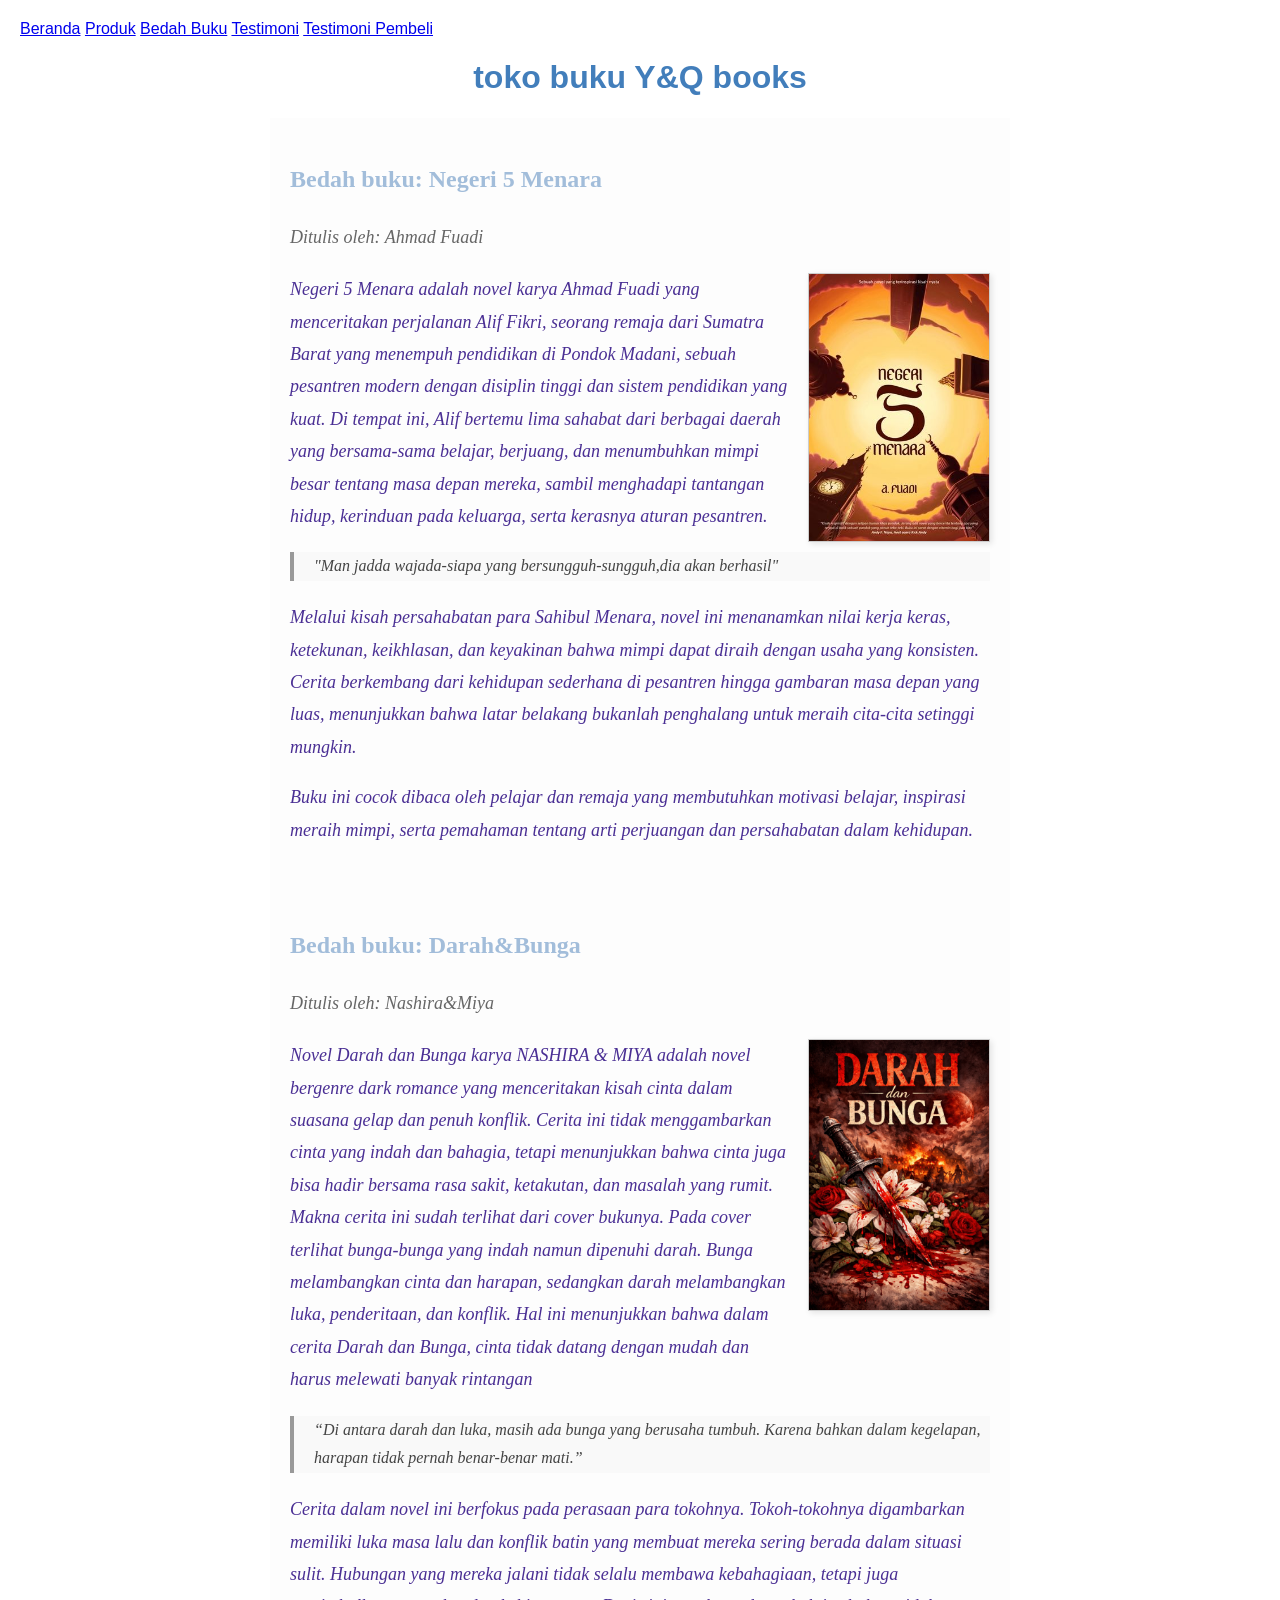
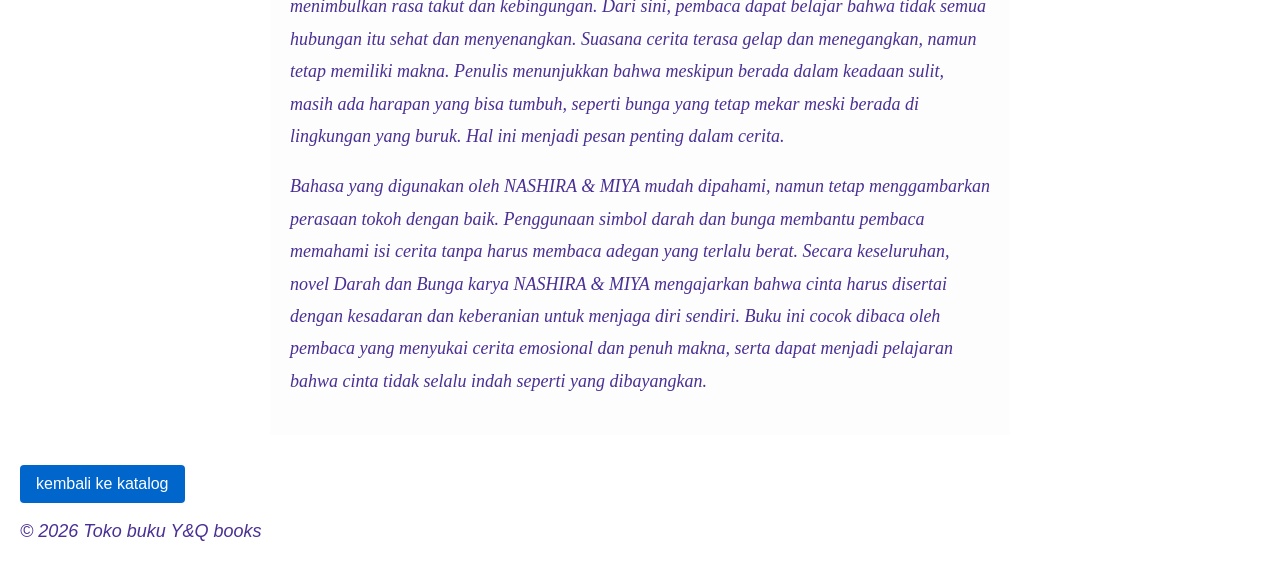
<file: bedah-buku.html>
<!DOCTYPE html>
<html lang="id">
<head>
<meta charset="UTF-8">
<meta name="viewport" content="width=device-width, initial-scale=1.0">
<title>Profil Usaha Buku</title>
<link rel="stylesheet" href="style.css" />
</head>
<body>
<nav>
<a href="index.html">Beranda</a>
<a href="produk.html">Produk</a>
<a href="bedah-buku.html">Bedah Buku</a>
<a href="testimoni.html">Testimoni</a>
<a href="tampil-testimoni.html">Testimoni Pembeli</a>
</nav>
<h1>toko buku Y&Q books</h1>
<section class="daftar-produk">
<main class="artikel">
    <h2>Bedah buku: Negeri 5 Menara</h2>
    <p class="penulis">Ditulis oleh: Ahmad Fuadi</p>
    <img src="/negri 5 menara.jpg" alt="sampul Negeri 5 Menara" class="sampul">
    <p> 
        Negeri 5 Menara adalah novel karya Ahmad Fuadi yang menceritakan perjalanan Alif Fikri, seorang remaja dari Sumatra Barat yang menempuh pendidikan di Pondok Madani, sebuah pesantren modern dengan disiplin tinggi dan sistem pendidikan yang kuat. Di tempat ini, Alif bertemu lima sahabat dari berbagai daerah yang bersama-sama belajar, berjuang, dan menumbuhkan mimpi besar tentang masa depan mereka, sambil menghadapi tantangan hidup, kerinduan pada keluarga, serta kerasnya aturan pesantren.
    </p>
    <blockquote>
        "Man jadda wajada-siapa yang bersungguh-sungguh,dia akan berhasil"
    </blockquote>
    <p>
        Melalui kisah persahabatan para Sahibul Menara, novel ini menanamkan nilai kerja keras, ketekunan, keikhlasan, dan keyakinan bahwa mimpi dapat diraih dengan usaha yang konsisten. Cerita berkembang dari kehidupan sederhana di pesantren hingga gambaran masa depan yang luas, menunjukkan bahwa latar belakang bukanlah penghalang untuk meraih cita-cita setinggi mungkin.
    </p>
    <p>
        Buku ini cocok dibaca oleh pelajar dan remaja yang membutuhkan motivasi belajar, inspirasi meraih mimpi, serta pemahaman tentang arti perjuangan dan persahabatan dalam kehidupan.
    </p>
    </section>
   <section class="daftar-produk">
<main class="artikel">
    <h2>Bedah buku: Darah&Bunga</h2>
    <p class="penulis">Ditulis oleh: Nashira&Miya</p>
    <img src="/darah&bunga.png" alt="sampul Darah&Bunga" class="sampul">
    <p> 
        Novel Darah dan Bunga karya NASHIRA & MIYA adalah novel bergenre dark romance yang menceritakan kisah cinta dalam suasana gelap dan penuh konflik. Cerita ini tidak menggambarkan cinta yang indah dan bahagia, tetapi menunjukkan bahwa cinta juga bisa hadir bersama rasa sakit, ketakutan, dan masalah yang rumit.

        Makna cerita ini sudah terlihat dari cover bukunya. Pada cover terlihat bunga-bunga yang indah namun dipenuhi darah. Bunga melambangkan cinta dan harapan, sedangkan darah melambangkan luka, penderitaan, dan konflik. Hal ini menunjukkan bahwa dalam cerita Darah dan Bunga, cinta tidak datang dengan mudah dan harus melewati banyak rintangan
    <blockquote>
        “Di antara darah dan luka, masih ada bunga yang berusaha tumbuh. Karena bahkan dalam kegelapan, harapan tidak pernah benar-benar mati.”
    </blockquote>
        
    <p>
        Cerita dalam novel ini berfokus pada perasaan para tokohnya. Tokoh-tokohnya digambarkan memiliki luka masa lalu dan konflik batin yang membuat mereka sering berada dalam situasi sulit. Hubungan yang mereka jalani tidak selalu membawa kebahagiaan, tetapi juga menimbulkan rasa takut dan kebingungan. Dari sini, pembaca dapat belajar bahwa tidak semua hubungan itu sehat dan menyenangkan.

        Suasana cerita terasa gelap dan menegangkan, namun tetap memiliki makna. Penulis menunjukkan bahwa meskipun berada dalam keadaan sulit, masih ada harapan yang bisa tumbuh, seperti bunga yang tetap mekar meski berada di lingkungan yang buruk. Hal ini menjadi pesan penting dalam cerita.
    </p>
    <p>
        Bahasa yang digunakan oleh NASHIRA & MIYA mudah dipahami, namun tetap menggambarkan perasaan tokoh dengan baik. Penggunaan simbol darah dan bunga membantu pembaca memahami isi cerita tanpa harus membaca adegan yang terlalu berat.

         Secara keseluruhan, novel Darah dan Bunga karya NASHIRA & MIYA mengajarkan bahwa cinta harus disertai dengan kesadaran dan keberanian untuk menjaga diri sendiri. Buku ini cocok dibaca oleh pembaca yang menyukai cerita emosional dan penuh makna, serta dapat menjadi pelajaran bahwa cinta tidak selalu indah seperti yang dibayangkan.
    </p>
    </section>
   

    <a href="produk.html" class="btn-kembali"> kembali ke katalog</a>
</main>
<footer>
    <p>&copy; 2026 Toko buku Y&Q books</p>
</footer>

</body>

</html>
</file>
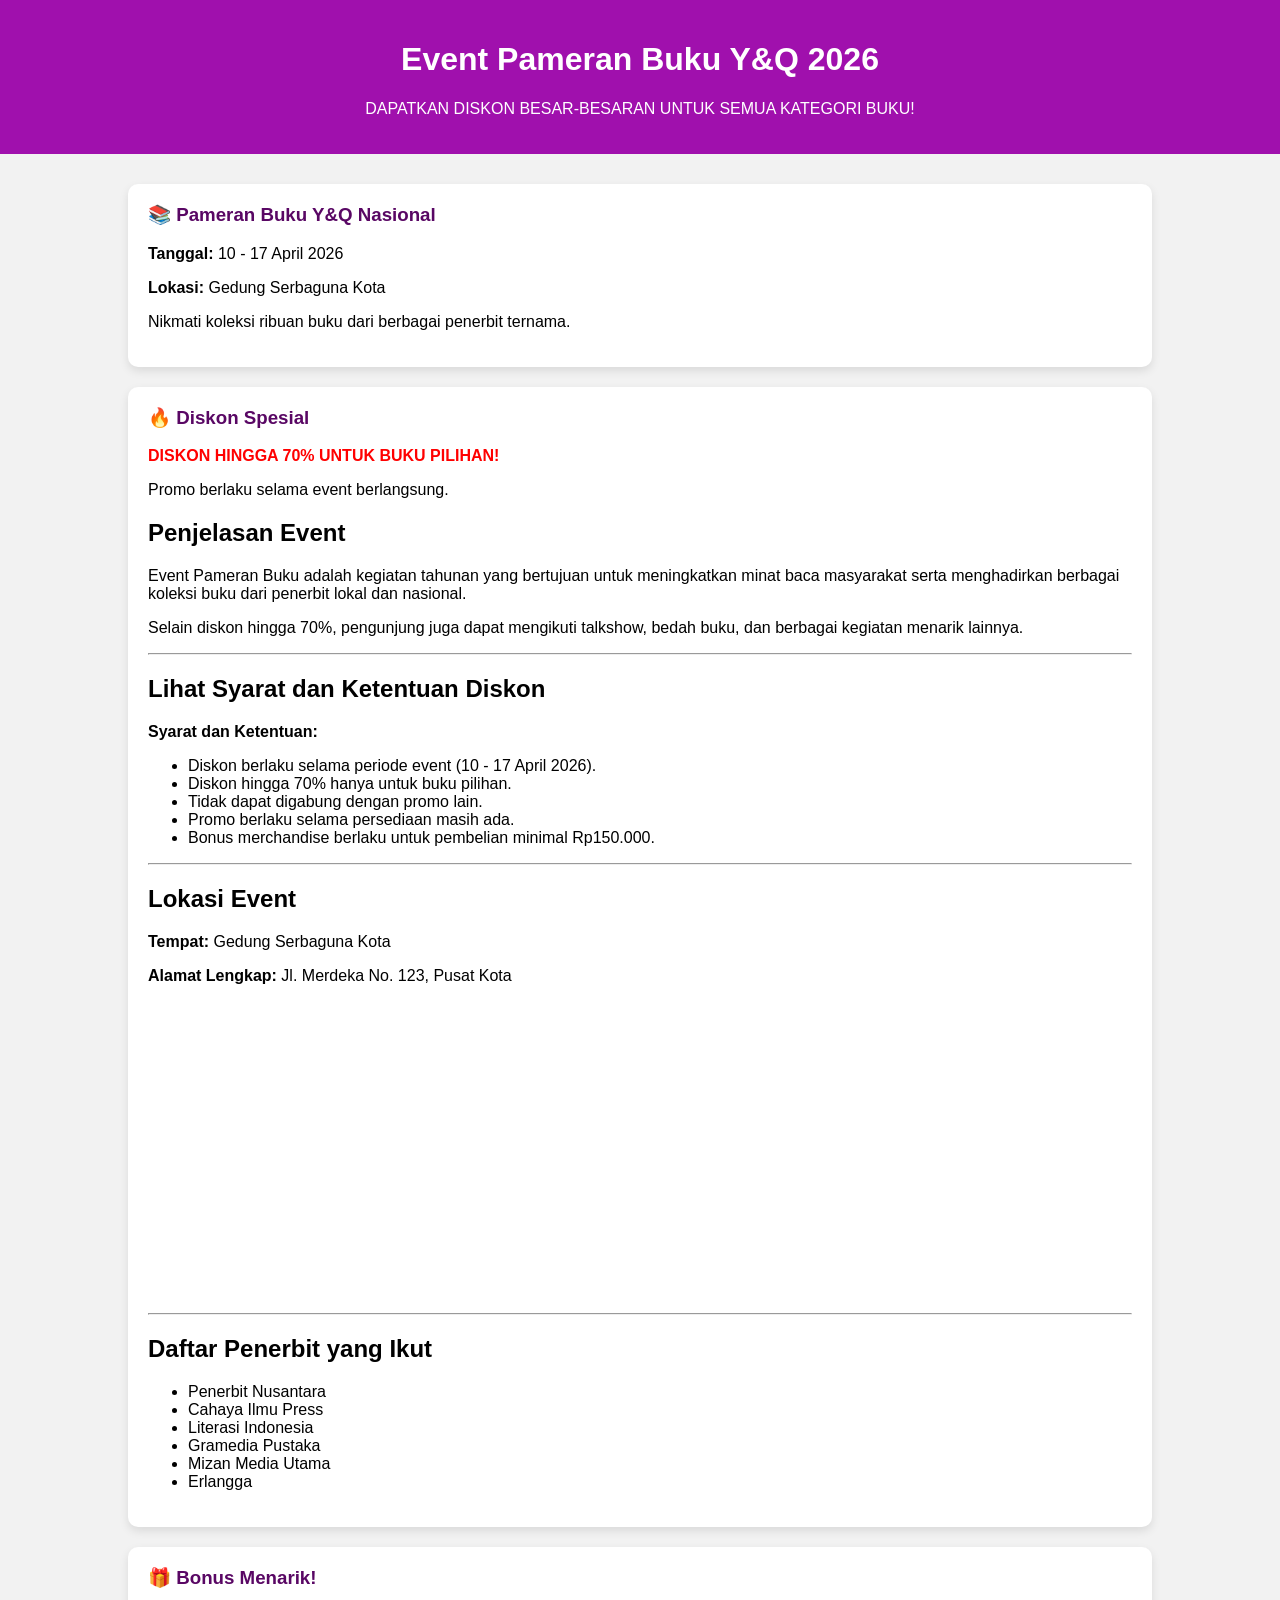
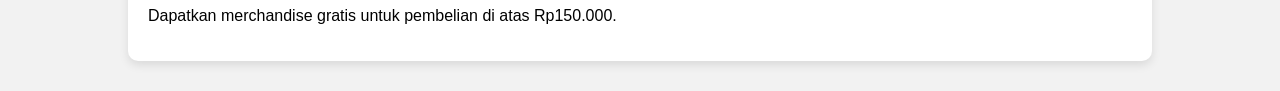
<file: event.html>
<!DOCTYPE html>
<html lang="id">
<head>
    <meta charset="UTF-8">
    <title>Event Pameran Buku Y&Q</title>
    <style>
        body {
            font-family: Arial, sans-serif;
            background-color: #f2f2f2;
            margin: 0;
            padding: 0;
        }

        .header {
            background-color: rgb(160, 16, 173);
            color: white;
            text-align: center;
            padding: 20px;
        }

        .container {
            width: 80%;
            margin: 30px auto;
        }

        .card {
            background: white;
            padding: 20px;
            margin-bottom: 20px;
            border-radius: 10px;
            box-shadow: 0 4px 10px rgba(0,0,0,0.1);
        }

        .card h3 {
            margin-top: 0;
            color: rgb(89, 7, 100);
        }

        .highlight {
            color: red;
            font-weight: bold;
        }

        .btn {
            display: inline-block;
            margin-top: 10px;
            padding: 10px 15px;
            background: rgb(89, 7, 100);
            color: white;
            text-decoration: none;
            border-radius: 5px;
        }

        .btn:hover {
            background: darkblue;
        }
    </style>
</head>
<body>

    <div class="header">
        <h1>Event Pameran Buku Y&Q 2026</h1>
        <p>DAPATKAN DISKON BESAR-BESARAN UNTUK SEMUA KATEGORI BUKU!</p>
    </div>

    <div class="container">

        <div class="card">
            <h3>📚 Pameran Buku Y&Q Nasional</h3>
            <p><b>Tanggal:</b> 10 - 17 April 2026</p>
            <p><b>Lokasi:</b> Gedung Serbaguna Kota</p>
            <p>Nikmati koleksi ribuan buku dari berbagai penerbit ternama.</p>
        </div>

        <div class="card">
            <h3>🔥 Diskon Spesial</h3>
            <p class="highlight">DISKON HINGGA 70% UNTUK BUKU PILIHAN!</p>
            <p>Promo berlaku selama event berlangsung.</p>
<h2>Penjelasan Event</h2>
<p>
Event Pameran Buku adalah kegiatan tahunan yang bertujuan
untuk meningkatkan minat baca masyarakat serta menghadirkan
berbagai koleksi buku dari penerbit lokal dan nasional.
</p>

<p>
Selain diskon hingga 70%, pengunjung juga dapat mengikuti
talkshow, bedah buku, dan berbagai kegiatan menarik lainnya.
</p>
<hr>

<h2>Lihat Syarat dan Ketentuan Diskon</h2>

<p><b>Syarat dan Ketentuan:</b></p>

<ul>
    <li>Diskon berlaku selama periode event (10 - 17 April 2026).</li>
    <li>Diskon hingga 70% hanya untuk buku pilihan.</li>
    <li>Tidak dapat digabung dengan promo lain.</li>
    <li>Promo berlaku selama persediaan masih ada.</li>
    <li>Bonus merchandise berlaku untuk pembelian minimal Rp150.000.</li>
</ul>
<hr>

<h2>Lokasi Event</h2>

<p><b>Tempat:</b> Gedung Serbaguna Kota</p>
<p><b>Alamat Lengkap:</b> Jl. Merdeka No. 123, Pusat Kota</p>

<!-- Google Maps -->
<iframe 
    src="https://www.google.com/maps?q=Gedung+Serbaguna&output=embed"
    width="100%" 
    height="300" 
    style="border:0; border-radius:10px;"
    allowfullscreen=""
    loading="lazy">
</iframe>
<hr>

<h2>Daftar Penerbit yang Ikut</h2>

<ul>
    <li>Penerbit Nusantara</li>
    <li>Cahaya Ilmu Press</li>
    <li>Literasi Indonesia</li>
    <li>Gramedia Pustaka</li>
    <li>Mizan Media Utama</li>
    <li>Erlangga</li>
</ul>
        </div>

        <div class="card">
            <h3>🎁 Bonus Menarik!</h3>
            <p>Dapatkan merchandise gratis untuk pembelian di atas Rp150.000.</p>
        </div>

    </div>

</body>
</html>
</file>
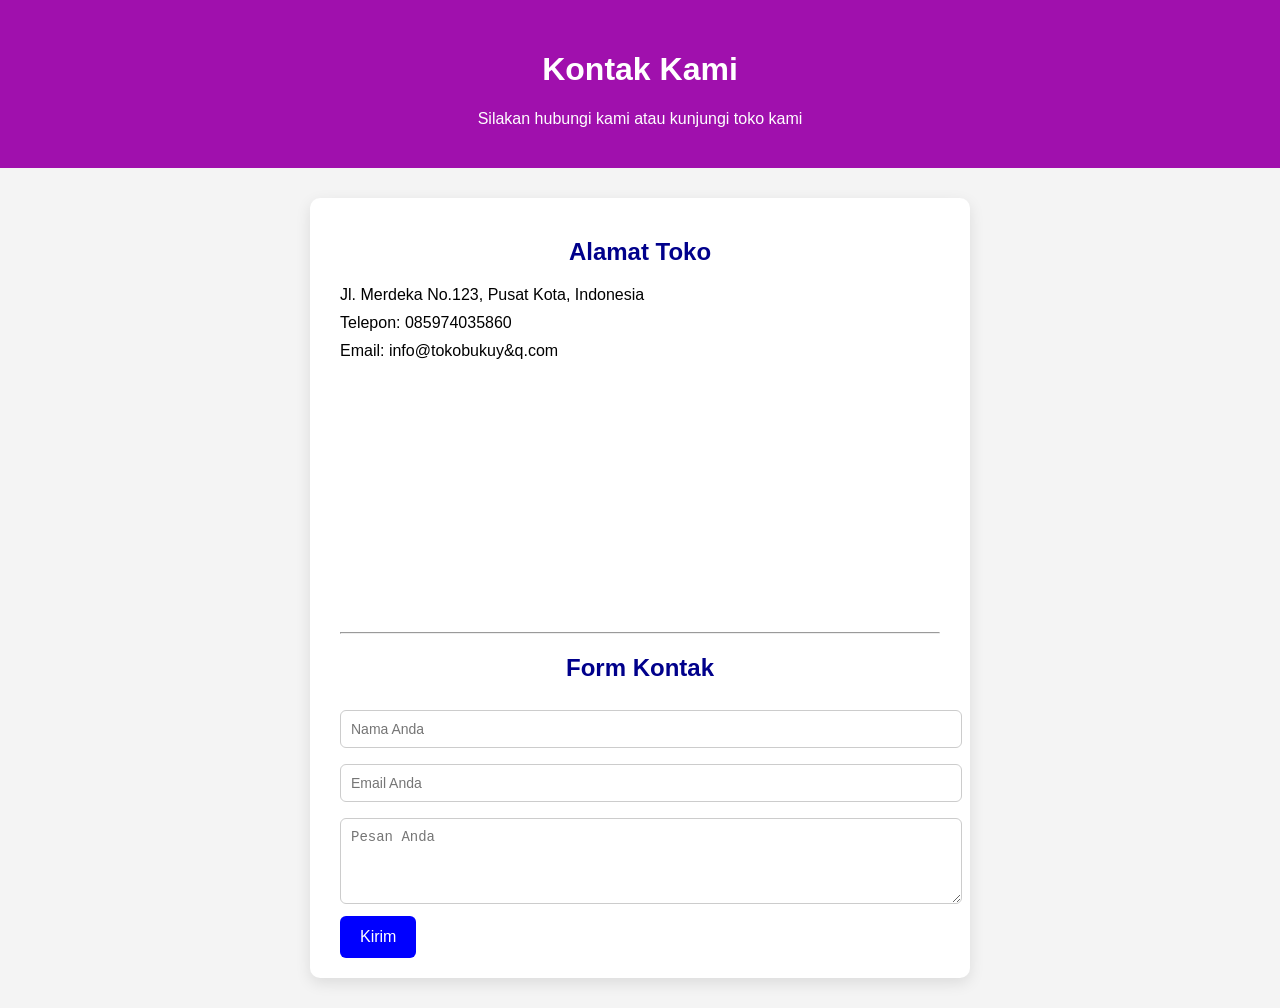
<file: kontak.html>
<!DOCTYPE html>
<html lang="id">
<head>
<meta charset="UTF-8">
<title>Kontak Kami</title>
<style>
body {
    font-family: Arial, sans-serif;
    background: #f4f4f4;
    margin: 0;
    padding: 0;
}

.header {
    background: rgb(160, 16, 173);
    color: white;
    text-align: center;
    padding: 30px 20px;
}

.container {
    width: 90%;
    max-width: 600px;
    margin: 30px auto;
    background: white;
    padding: 20px 30px;
    border-radius: 10px;
    box-shadow: 0 5px 15px rgba(0,0,0,0.1);
}

h2 {
    color: darkblue;
    text-align: center;
}

p {
    margin: 10px 0;
}

/* Form styling */
input, textarea {
    width: 100%;
    padding: 10px;
    margin: 8px 0;
    border-radius: 6px;
    border: 1px solid #ccc;
    font-size: 14px;
}

button {
    background: blue;
    color: white;
    border: none;
    padding: 12px 20px;
    border-radius: 6px;
    cursor: pointer;
    font-size: 16px;
}

button:hover {
    background: darkblue;
}

/* Maps styling */
iframe {
    width: 100%;
    height: 250px;
    border: 0;
    border-radius: 10px;
}
</style>
</head>
<body>

<div class="header">
    <h1>Kontak Kami</h1>
    <p>Silakan hubungi kami atau kunjungi toko kami</p>
</div>

<div class="container">

    <h2>Alamat Toko</h2>
    <p>Jl. Merdeka No.123, Pusat Kota, Indonesia</p>
    <p>Telepon: 085974035860</p>
    <p>Email: info@tokobukuy&q.com</p>

    <!-- Google Maps -->
    <iframe 
        src="https://www.google.com/maps?q=Jl.+Merdeka+No.123,+Pusat+Kota&output=embed" 
        allowfullscreen="" 
        loading="lazy">
    </iframe>

    <hr>

    <h2>Form Kontak</h2>
    <form>
        <input type="text" placeholder="Nama Anda" required>
        <input type="email" placeholder="Email Anda" required>
        <textarea rows="4" placeholder="Pesan Anda" required></textarea>
        <button type="submit">Kirim</button>
    </form>

</div>

</body>
</html>
</file>
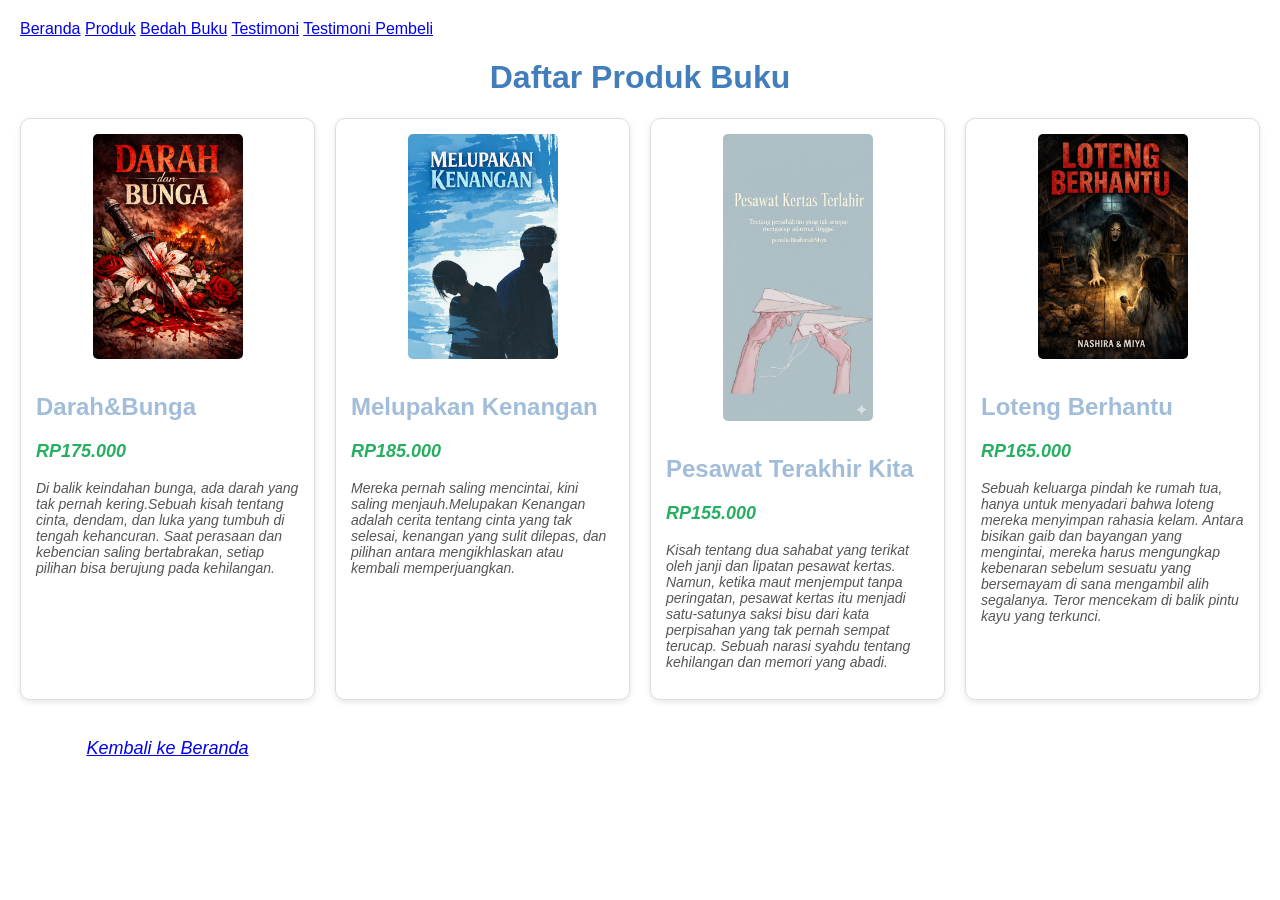
<file: produk.html>
<!DOCTYPE html>
<html lang="id">
<head>
<meta charset="UTF-8">
<meta name="viewport" content="width=device-width, initial-scale=1.0">
<title>Profil Usaha Buku</title>
<link rel="stylesheet" href="style.css" />
</head>
<body>
<nav>
<a href="index.html">Beranda</a>
<a href="produk.html">Produk</a>
<a href="bedah-buku.html">Bedah Buku</a>
<a href="testimoni.html">Testimoni</a>
<a href="tampil-testimoni.html">Testimoni Pembeli</a>
</nav>
<h1>Daftar Produk Buku</h1>
<section class="daftar-produk">
<div class="produk">
<img src="darah&bunga.png" alt="Buku 1" />
<h2>Darah&Bunga</h2>
<p class="harga">RP175.000</p>
<p class="deskripsi">Di balik keindahan bunga, ada darah yang tak pernah kering.Sebuah kisah tentang cinta, dendam, dan luka yang tumbuh di tengah kehancuran. Saat perasaan dan kebencian saling bertabrakan, setiap pilihan bisa berujung pada kehilangan.</p>
</div>
<div class="produk">
<img src="1.png" alt="Buku 2" />
<h2>Melupakan Kenangan</h2>
<p class="harga">RP185.000</p>
<p class="deskripsi">Mereka pernah saling mencintai, kini saling menjauh.Melupakan Kenangan adalah cerita tentang cinta yang tak selesai, kenangan yang sulit dilepas, dan pilihan antara mengikhlaskan atau kembali memperjuangkan.</p>
</div>
</div>
<div class="produk">
<img src="unnamed.jpg" alt="Buku 2" />
<h2>Pesawat Terakhir Kita</h2>
<p class="harga">RP155.000</p>
<p class="deskripsi">Kisah tentang dua sahabat yang terikat oleh janji dan lipatan pesawat kertas. Namun, ketika maut menjemput tanpa peringatan, pesawat kertas itu menjadi satu-satunya saksi bisu dari kata perpisahan yang tak pernah sempat terucap. Sebuah narasi syahdu tentang kehilangan dan memori yang abadi.</p>
</div>
</div>
<div class="produk">
<img src="loteng hantu heehehe.png" alt="Buku 2" />
<h2>Loteng Berhantu</h2>
<p class="harga">RP165.000</p>
<p class="deskripsi">Sebuah keluarga pindah ke rumah tua, hanya untuk menyadari bahwa loteng mereka menyimpan rahasia kelam. Antara bisikan gaib dan bayangan yang mengintai, mereka harus mengungkap kebenaran sebelum sesuatu yang bersemayam di sana mengambil alih segalanya. Teror mencekam di balik pintu kayu yang terkunci.</p>
</div>
<p style="text-align:center;">
<a href="index.html"> Kembali ke Beranda</a> </p>
</section>
</body>

</html>
</file>
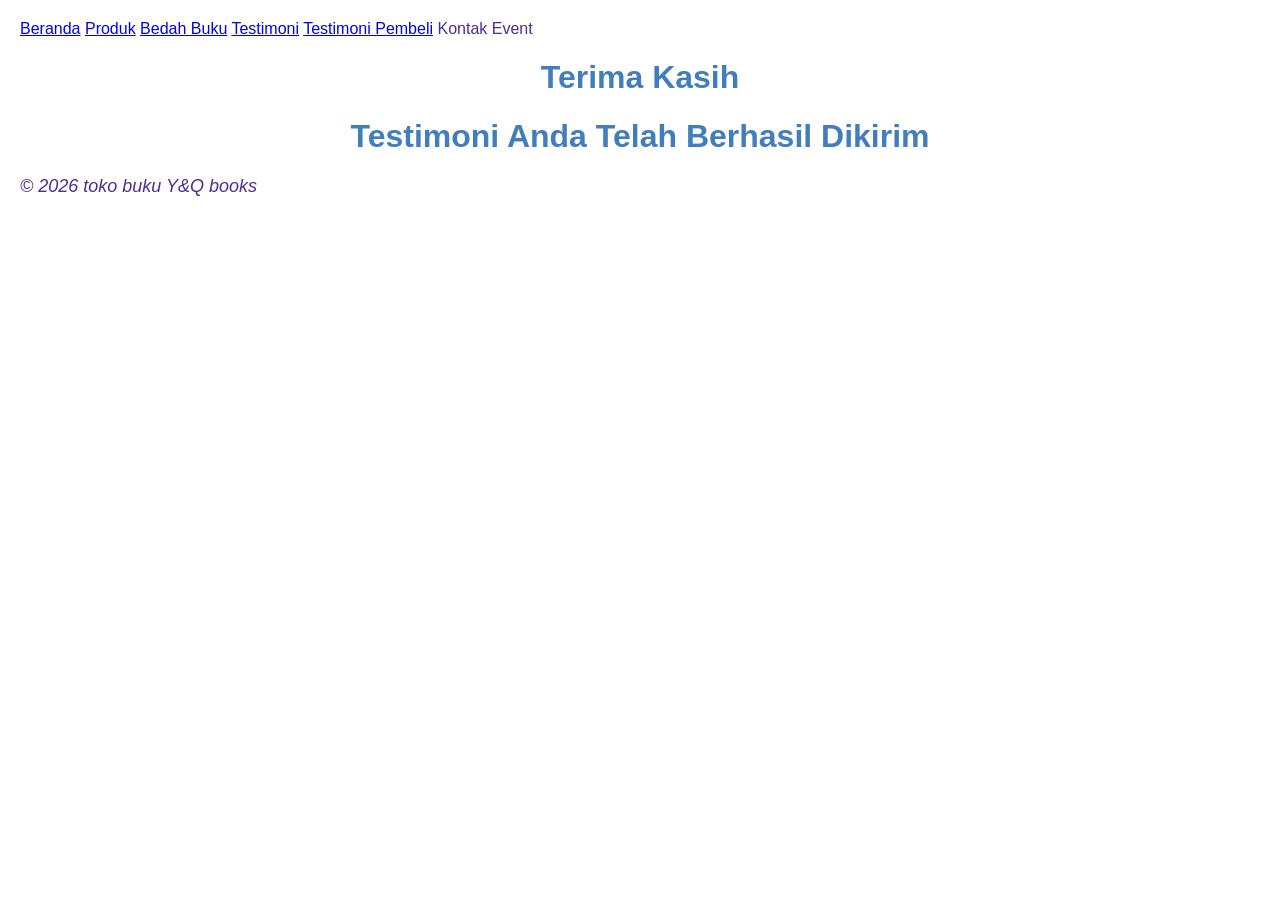
<file: proses-testimoni.html>
<!DOCTYPE html>
<html lang="id">
<head>
<meta charset="UTF-8">
<meta name="viewport" content="width=device-width, initial-scale=1.0">
<title>Profil Usaha Buku</title>
<link rel="stylesheet" href="style.css" />
</head>
<body>
<nav>
<a href="index.html">Beranda</a>
<a href="produk.html">Produk</a>
<a href="bedah-buku.html">Bedah Buku</a>
<a href="testimoni.html">Testimoni</a>
<a href="tampil-testimoni.html">Testimoni Pembeli</a>
<a hraf="kontak.html">Kontak</a>
<a hraf="event.html">Event</a>
</nav>
<main  class="konfirmasi">
    <h1>Terima Kasih</h1>
    <h1> Testimoni Anda Telah Berhasil Dikirim</h1>
    <h1><a href="tampil-testimoni.html"Lihat testimoni yang sudah di input -> </a></h1>
    <section class="testimoni-terkirim"></section>
    <a href="tertimoni.html"Kirim testimoni Lain></a>
</main>
<footer>
    <p>&copy; 2026 toko buku Y&Q books</p>
</footer>
</main>








</main>
</file>
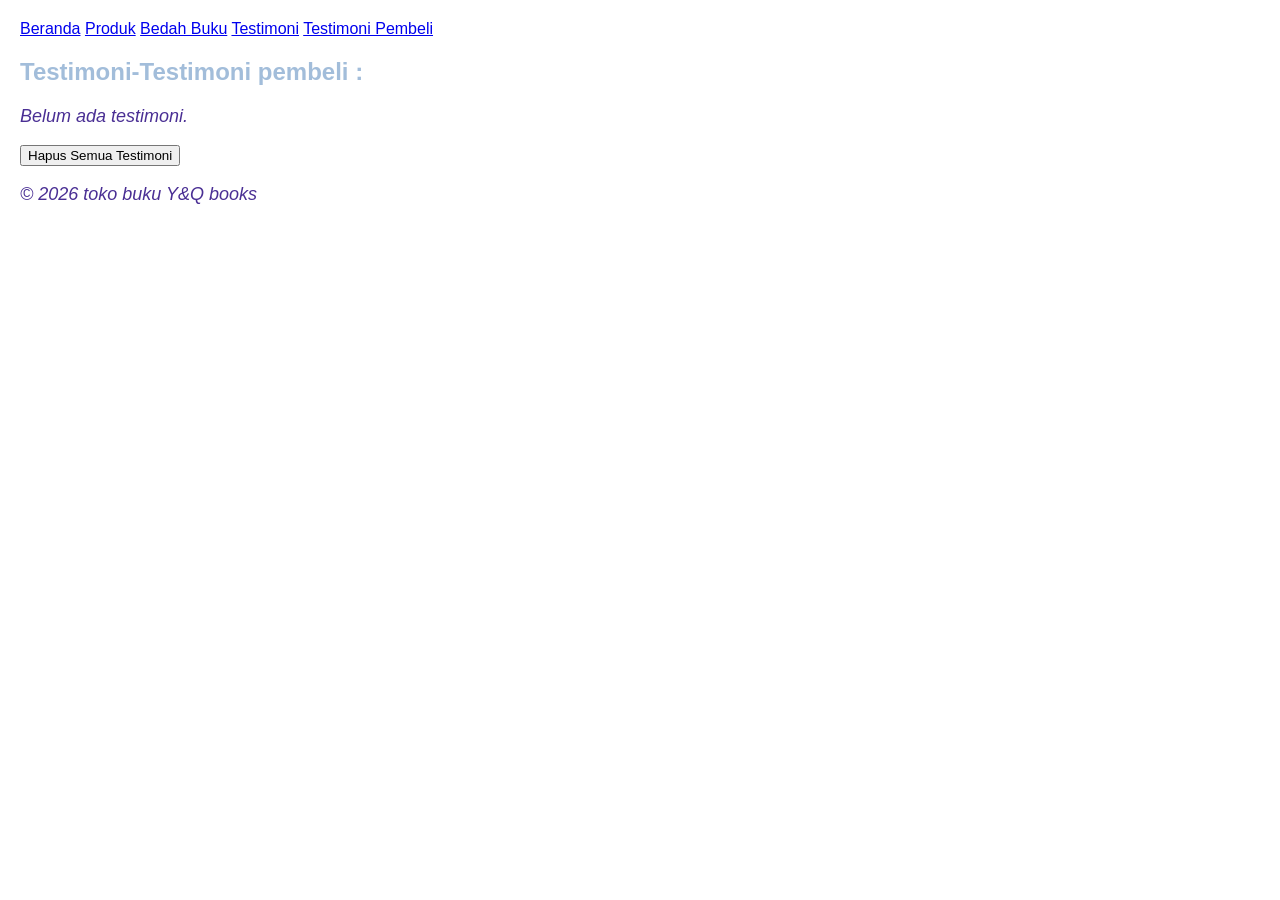
<file: tampil-testimoni.html>
<!DOCTYPE html>
<html lang="id">
<head>
<meta charset="UTF-8">
<meta name="viewport" content="width=device-width, initial-scale=1.0">
<title>Profil Usaha Buku</title>
<link rel="stylesheet" href="style.css" />
</head>
<body>
<nav>
<a href="index.html">Beranda</a>
<a href="produk.html">Produk</a>
<a href="bedah-buku.html">Bedah Buku</a>
<a href="testimoni.html">Testimoni</a>
<a href="tampil-testimoni.html">Testimoni Pembeli</a>
</nav>
<h2>Testimoni-Testimoni pembeli :</h2>
<div id="daftarTestimoni"></div>
<button id="hapusSemua"> Hapus Semua Testimoni</button>
<div>
    <section>
    <div id="daftarTestimoni"></div>    
    </section>
    <main>
        <footer>
            <p>&copy; 2026 toko buku Y&Q books</p>
        </footer>
    <script>
        const container =
        document. getElementById('daftarTestimoni');
        const testimoniList =
        JSON.parse( localStorage.getItem('testimoniList')) || [];
        if (testimoniList.length === 0) {
            container.innerHTML = "<p>Belum ada testimoni.</p>";
        } else {
            testimoniList.forEach((t, i) => {
                const el = document.createElement('div');
                el.className = 'testimoni-box';
                el.innerHTML = `
                <p><strong>Nama:</strong> ${t.nama}</p>
                <p><strong>Email:</strong> ${t.email}</p>
                <p><strong>Pesan:</strong> ${t.pesan}</p>
                `;
                container.appendChild(el);
            });
                  }
    document.getElementById("hapusSemua").addEvenListener("click",function() {
    const konfirmasi = confirm("Apakah Anda yakin ingin menghapus semua testimoni?");
    if (konfirmasi) {
        localStorage.removeItem("testimoniList");
        location.reload();
    }
    });          
    </script>
    </body>
    </html>
</file>
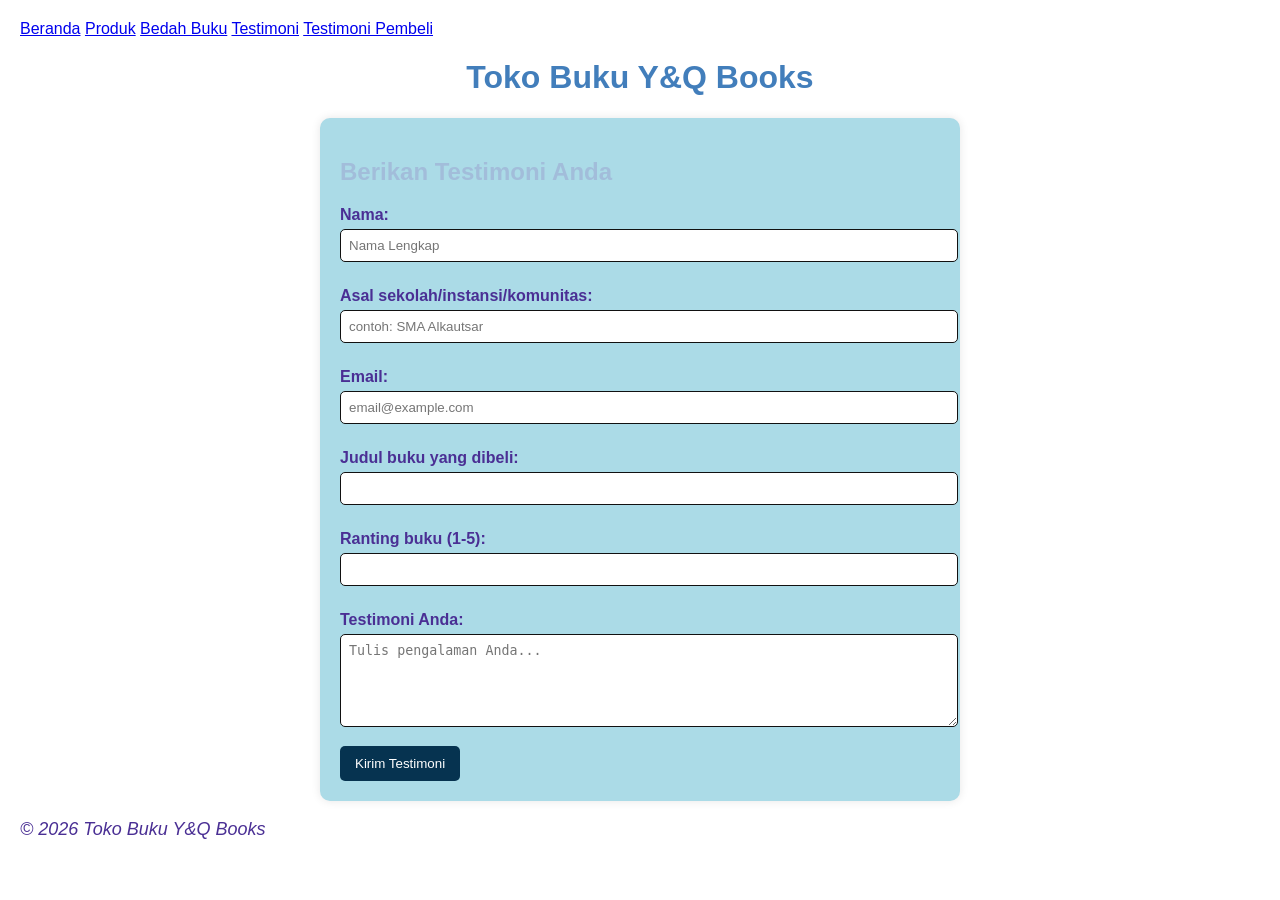
<file: testimoni.html>
<!DOCTYPE html>
<html lang="id">
<head>
    <meta charset="UTF-8">
    <meta name="viewport" content="width=device-width, initial-scale=1.0">
    <title>Profil Usaha Buku</title>
    <link rel="stylesheet" href="style.css" />
</head>
<body>
    <!-- NAVBAR -->
    <nav>
        <a href="index.html">Beranda</a>
        <a href="produk.html">Produk</a>
        <a href="bedah-buku.html">Bedah Buku</a>
        <a href="testimoni.html">Testimoni</a>
        <a href="tampil-testimoni.html">Testimoni Pembeli</a>
    </nav>

    <h1>Toko Buku Y&Q Books</h1>

    <!-- FORMULIR TESTIMONI -->
    <main class="formulir">
        <h2>Berikan Testimoni Anda</h2>
        <form id="formtestimoni">
            <label for="nama">Nama:</label>
            <input type="text" id="nama" name="nama" required placeholder="Nama Lengkap">

            <label for="Asal">Asal sekolah/instansi/komunitas:</label>
            <input type="text" id="Asal" name="asal" required placeholder="contoh: SMA Alkautsar">

            <label for="email">Email:</label>
            <input type="email" id="email" name="email" required placeholder="email@example.com">

            <label for="judul_buku">Judul buku yang dibeli:</label>
            <input type="text" id="judul_buku" name="judul_buku">

            <label for="ranting">Ranting buku (1-5):</label>
            <input type="number" id="ranting" name="ranting" min="1" max="5">

            <label for="pesan">Testimoni Anda:</label>
            <textarea id="pesan" name="pesan" required placeholder="Tulis pengalaman Anda..." rows="5"></textarea>

            <button type="submit">Kirim Testimoni</button>
        </form>
    </main>

    <!-- FOOTER -->
    <footer>
        <p>&copy; 2026 Toko Buku Y&Q Books</p>
    </footer>

    <!-- SCRIPT -->
    <script>
        document.getElementById('formtestimoni').addEventListener('submit', function(e) {
            e.preventDefault();

            // Ambil nilai dari form
            const nama = document.getElementById('nama').value;
            const asal = document.getElementById('Asal').value;
            const email = document.getElementById('email').value;
            const judul = document.getElementById('judul_buku').value;
            const rating = document.getElementById('ranting').value;
            const pesan = document.getElementById('pesan').value;

            const dataBaru = { nama, asal, email, judul, rating, pesan };

            // Ambil list dari localStorage (atau buat array baru)
            const testimoniList = JSON.parse(localStorage.getItem('testimoniList')) || [];

            // Tambahkan testimoni baru
            testimoniList.push(dataBaru);

            // Simpan kembali ke localStorage
            localStorage.setItem('testimoniList', JSON.stringify(testimoniList));

            // Arahkan ke halaman proses/test konfirmasi
            window.location.href = 'proses-testimoni.html';
        });
    </script>
</body>
</html>
</file>
<file: style.css>
body{
    background-color: color#474545;
    font-family: Arial, Helvetica, sans-serif;
    color: #4a2f94;
    margin: 20px;
}
h1{
    color: #427ebb;
    text-align: center;
}
h2{ 
    color: #a2bdda;
    text-align: left;
}
p{
    font-size: 18px;
    font-style: oblique;
    text-align: left;
    line-height: 1,5;
}
li{
    line-height: 2;
}
.daftar-produk {
        display: grid;
        grid-template-columns: repeat(auto-fit,minmax(250px,1fr));
        gap:20px;
        pandding: 20px;
}
.produk{
    backround-color: #fff;
    border: 1px solid #ddd;
    padding: 15px;
    border-radius: 10px;
    text-align: center;
    box-shadow: 0 2px 6px rgba(0,0,0,0.1);
}
.produk img {
    width: 150px;
    height: auto;
    border-radius: 5px;
    margin-bottom: 10px;
}
.produk h2 {
    font-size: 20px
    color: #2c3e50;
}
.produk h3 {
    font-size: 16px;
    color: #2c3e50;
}
.harga {
    font-weight: bold;
    color: #27ae60;
}
.deskripsi {
    font-size: 14px;
    color: #555;
}
.artikel{
    max-width: 700px;
    margin: auto;
    padding: 20px;
    background-color: #fdfdfd;
    font-family: 'georgia',serif;

    line-height: 1.8;
}
.artikel .penulis {
    font-style: italic;
    color: #666;
    margin-bottom: 20px;
}
.artikel .sampul{
    width: 180px;
    float: right;
    align: right;
    margin: 0 0 20px 20px;
    border: 1px solid #ccc;
    box-shadow: 2px 2px 6px rgba(0,0,0,0.1);
}
.artikel blockquote {
    font-style: italic;
    padding-left: 20px;
    margin: 20px 0;
    border-left: 4px solid #999;
    color: #444;
    background-color: #f9f9f9;
}
.btn-kembali {
    display: inline-block;
    margin-top: 30px;
    padding: 10px 16px;
    background-color: #0066cc;
    color: white;
    text-decoration: none;
    border-radius: 4px;
}
.btn-kembali:hover {
    background-color: #004d99;
}
.formulir{
    max-width: 600px;
    margin: auto;
    padding: 20px;
    background-color: #abdbe7;
    border-radius: 10px;
    box-shadow: 0 0 10px rgba(0,0,0,0.1);
}
form label{
    display: block;
    margin-top: 10px;
    font-weight: bold;
}
form input, form select, form textarea{
    width: 100%;
    padding: 8px;
    margin-top: 5px;
    margin-bottom: 15px;
    border-radius: 5px;
    border: 1px solid #111111;
}
form button{
    background-color: #063350;
    color: white;
    padding: 10px 15px;
    border: none;
    border-radius: 5px;
    cursor: pointer;
}
form button:hover{
    background-color: #2980b9;
}
</file>
